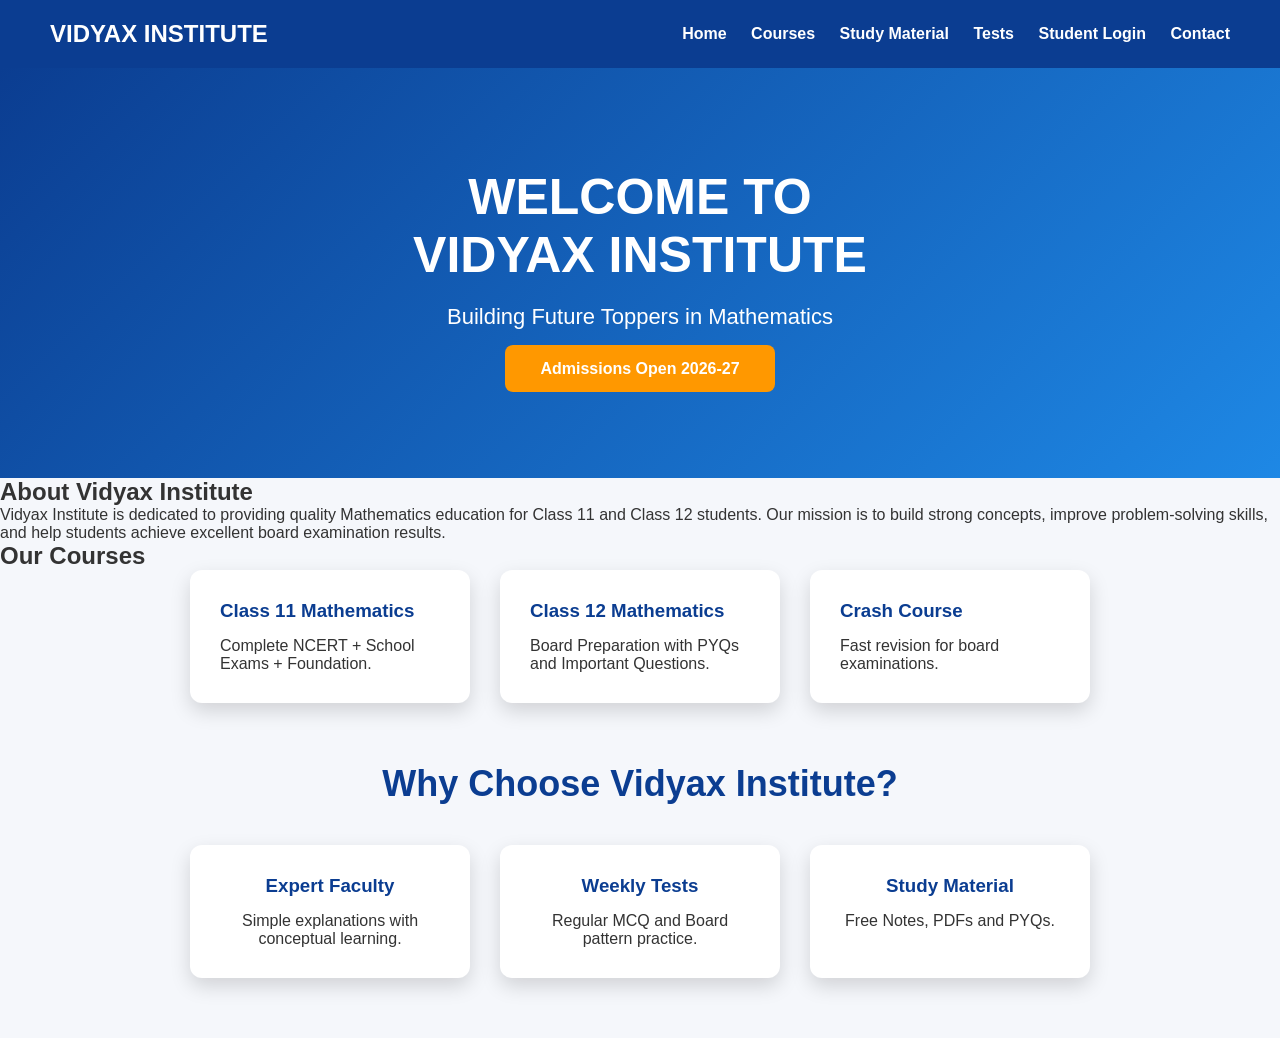
<file: index.html>
<!DOCTYPE html>
<html lang="en">
<head>
<meta charset="UTF-8">
<meta name="viewport" content="width=device-width, initial-scale=1.0">
<title>Vidyax Institute</title>

<link rel="stylesheet" href="style.css">

</head>

<body>

<header>
    <div class="logo">
        <h2>VIDYAX INSTITUTE</h2>
    </div>

    <nav>
        <a href="#">Home</a>
        <a href="#">Courses</a>
        <a href="#">Study Material</a>
        <a href="#">Tests</a>
        <a href="#">Student Login</a>
        <a href="#">Contact</a>
    </nav>
</header>

<section class="hero">

<h1>WELCOME TO<br>VIDYAX INSTITUTE</h1>

<p>
Building Future Toppers in Mathematics
</p>

<a href="#" class="btn">
Admissions Open 2026-27
</a>

</section>
<section class="about">

<h2>About Vidyax Institute</h2>

<p>
Vidyax Institute is dedicated to providing quality Mathematics education
for Class 11 and Class 12 students.
Our mission is to build strong concepts, improve problem-solving skills,
and help students achieve excellent board examination results.
</p>

</section>

<section class="courses">

<h2>Our Courses</h2>

<div class="cards">

<div class="card">
<h3>Class 11 Mathematics</h3>
<p>Complete NCERT + School Exams + Foundation.</p>
</div>

<div class="card">
<h3>Class 12 Mathematics</h3>
<p>Board Preparation with PYQs and Important Questions.</p>
</div>

<div class="card">
<h3>Crash Course</h3>
<p>Fast revision for board examinations.</p>
</div>

</div>

</section>
<section class="features">

<h2>Why Choose Vidyax Institute?</h2>

<div class="cards">

<div class="card">
<h3>Expert Faculty</h3>
<p>Simple explanations with conceptual learning.</p>
</div>

<div class="card">
<h3>Weekly Tests</h3>
<p>Regular MCQ and Board pattern practice.</p>
</div>

<div class="card">
<h3>Study Material</h3>
<p>Free Notes, PDFs and PYQs.</p>
</div>

</div>

</section>

<script src="script.js"></script>

</body>
</html>
</file>
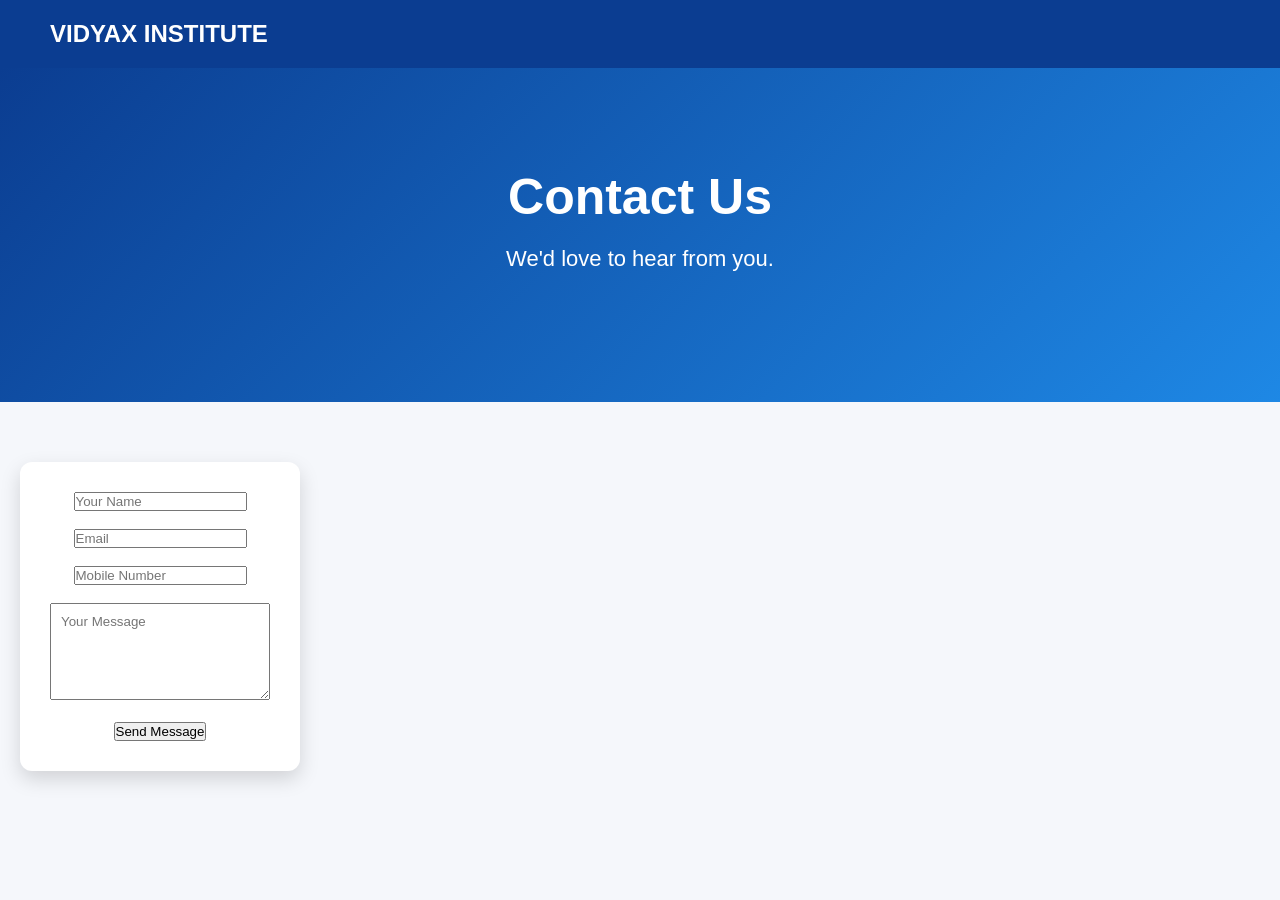
<file: contact.html>
<!DOCTYPE html>
<html lang="en">
<head>
<meta charset="UTF-8">
<meta name="viewport" content="width=device-width, initial-scale=1.0">
<title>Contact - Vidyax Institute</title>
<link rel="stylesheet" href="style.css">
</head>

<body>

<header>
<h2>VIDYAX INSTITUTE</h2>
</header>

<section class="hero">
<h1>Contact Us</h1>
<p>We'd love to hear from you.</p>
</section>

<section class="features">

<div class="card">

<form>

<input type="text" placeholder="Your Name"><br><br>

<input type="email" placeholder="Email"><br><br>

<input type="text" placeholder="Mobile Number"><br><br>

<textarea placeholder="Your Message" rows="5" style="width:100%;padding:10px;"></textarea><br><br>

<button type="submit">Send Message</button>

</form>

</div>

</section>

</body>
</html>
</file>
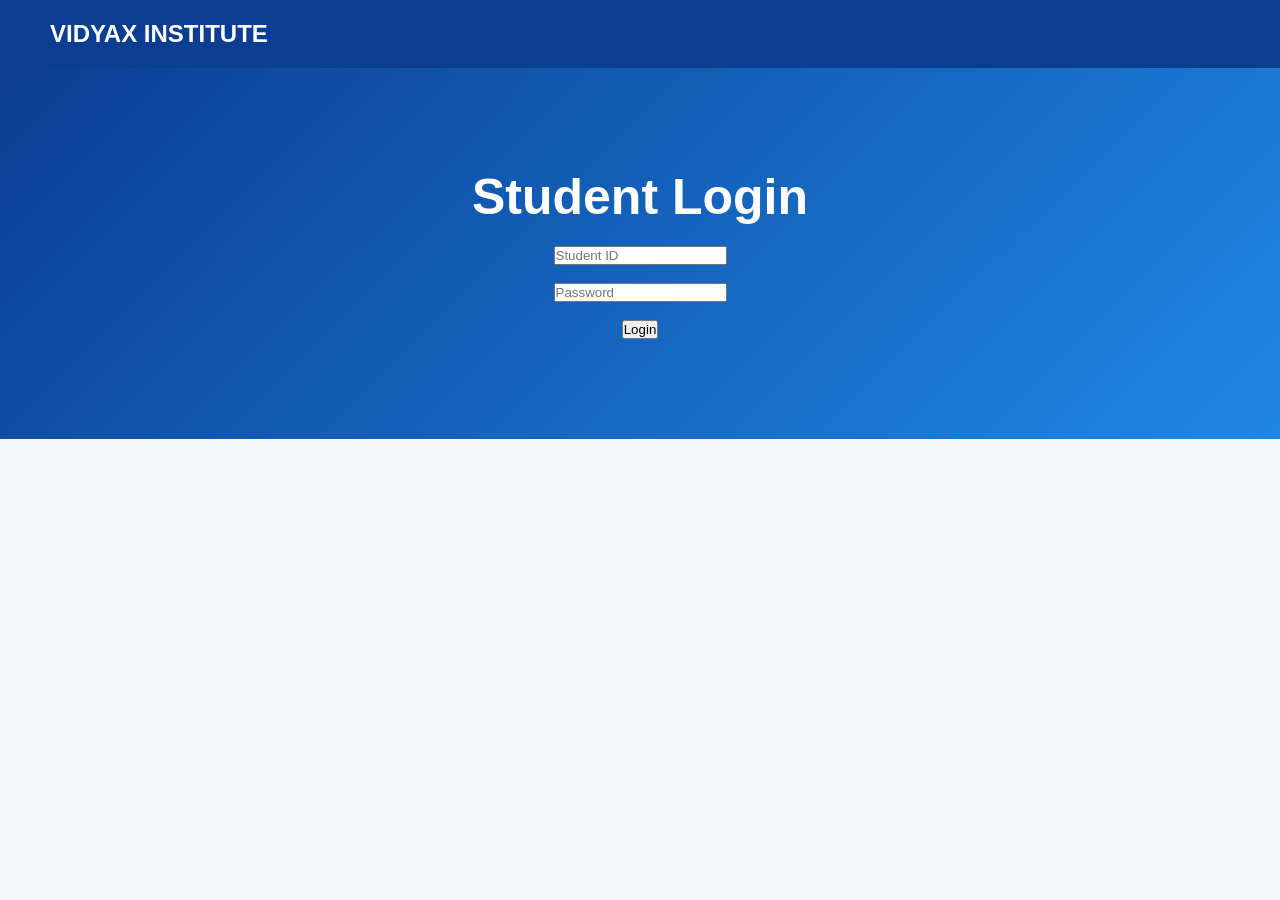
<file: login.html>
<!DOCTYPE html>
<html lang="en">
<head>
<meta charset="UTF-8">
<meta name="viewport" content="width=device-width, initial-scale=1.0">
<title>Student Login - Vidyax Institute</title>
<link rel="stylesheet" href="style.css">
</head>

<body>

<header>
<h2>VIDYAX INSTITUTE</h2>
</header>

<section class="hero">

<h1>Student Login</h1>

<form>

<input type="text" placeholder="Student ID"><br><br>

<input type="password" placeholder="Password"><br><br>

<button type="submit">Login</button>

</form>

</section>

</body>
</html>
</file>
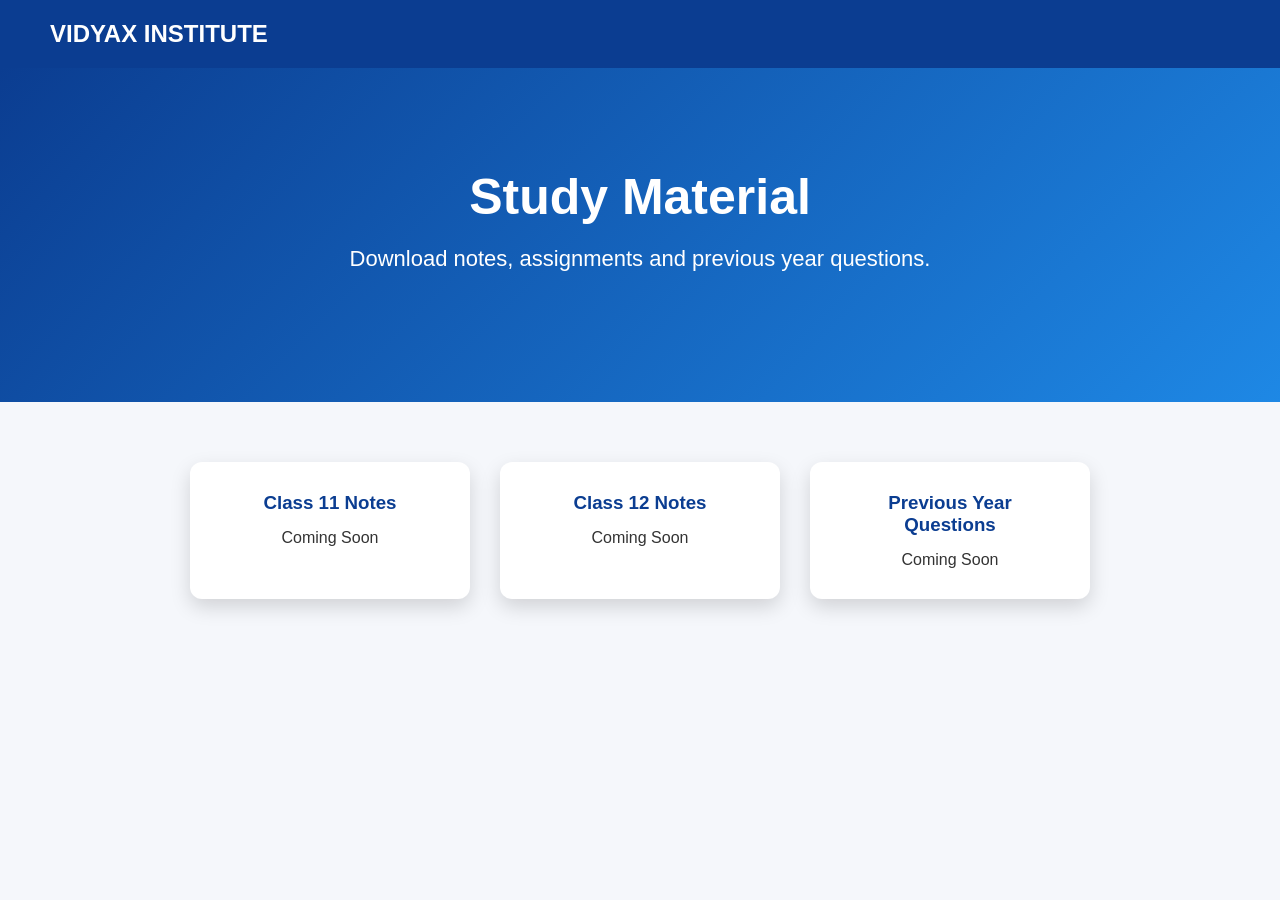
<file: study-material.html>
<!DOCTYPE html>
<html lang="en">
<head>
<meta charset="UTF-8">
<meta name="viewport" content="width=device-width, initial-scale=1.0">
<title>Study Material - Vidyax Institute</title>
<link rel="stylesheet" href="style.css">
</head>

<body>

<header>
<h2>VIDYAX INSTITUTE</h2>
</header>

<section class="hero">
<h1>Study Material</h1>
<p>Download notes, assignments and previous year questions.</p>
</section>

<section class="features">

<div class="cards">

<div class="card">
<h3>Class 11 Notes</h3>
<p>Coming Soon</p>
</div>

<div class="card">
<h3>Class 12 Notes</h3>
<p>Coming Soon</p>
</div>

<div class="card">
<h3>Previous Year Questions</h3>
<p>Coming Soon</p>
</div>

</div>

</section>

</body>
</html>
</file>
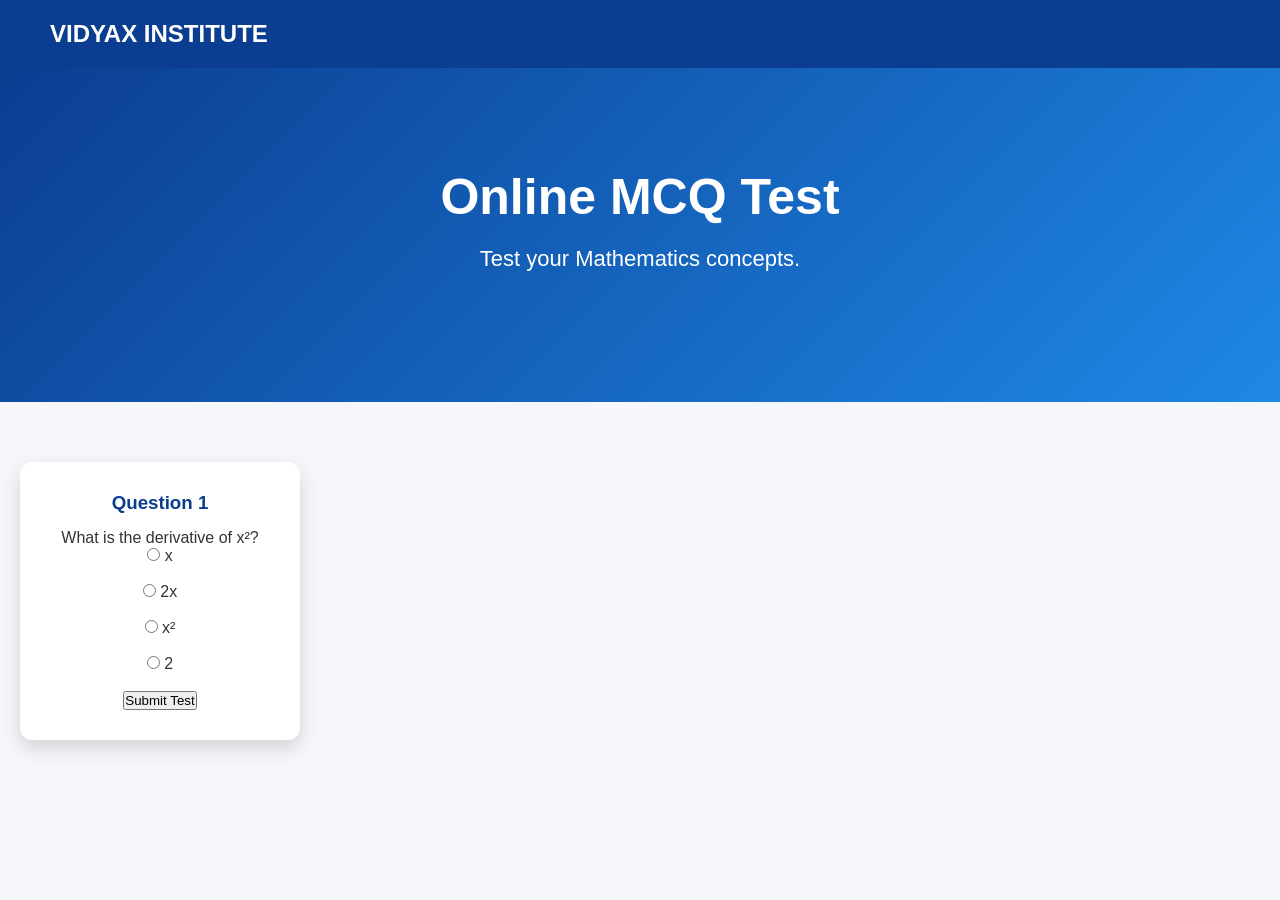
<file: test.html>
<!DOCTYPE html>
<html lang="en">
<head>
<meta charset="UTF-8">
<meta name="viewport" content="width=device-width, initial-scale=1.0">
<title>Online Test - Vidyax Institute</title>
<link rel="stylesheet" href="style.css">
</head>

<body>

<header>
<h2>VIDYAX INSTITUTE</h2>
</header>

<section class="hero">
<h1>Online MCQ Test</h1>
<p>Test your Mathematics concepts.</p>
</section>

<section class="features">

<div class="card">

<h3>Question 1</h3>

<p>What is the derivative of x²?</p>

<form>
<label><input type="radio" name="q1"> x</label><br><br>
<label><input type="radio" name="q1"> 2x</label><br><br>
<label><input type="radio" name="q1"> x²</label><br><br>
<label><input type="radio" name="q1"> 2</label><br><br>

<button type="button">Submit Test</button>

</form>

</div>

</section>

</body>
</html>
</file>
<file: style.css>
*{
margin:0;
padding:0;
box-sizing:border-box;
font-family:Arial,sans-serif;
}

body{
background:#f5f7fb;
color:#333;
}

header{
background:#0b3d91;
color:white;
display:flex;
justify-content:space-between;
align-items:center;
padding:20px 50px;
}

nav a{
color:white;
text-decoration:none;
margin-left:20px;
font-weight:bold;
}

.hero{
background:linear-gradient(135deg,#0b3d91,#1e88e5);
color:white;
text-align:center;
padding:100px 20px;
}

.hero h1{
font-size:50px;
margin-bottom:20px;
}

.hero p{
font-size:22px;
margin-bottom:30px;
}

.btn{
background:#ff9800;
color:white;
padding:15px 35px;
border-radius:8px;
text-decoration:none;
font-weight:bold;
}

.features{
padding:60px 20px;
text-align:center;
}

.features h2{
margin-bottom:40px;
font-size:36px;
color:#0b3d91;
}

.cards{
display:flex;
justify-content:center;
gap:30px;
flex-wrap:wrap;
}

.card{
background:white;
padding:30px;
width:280px;
border-radius:12px;
box-shadow:0 8px 20px rgba(0,0,0,.15);
transition:.3s;
}

.card:hover{
transform:translateY(-10px);
}

.card h3{
color:#0b3d91;
margin-bottom:15px;
}
</file>
